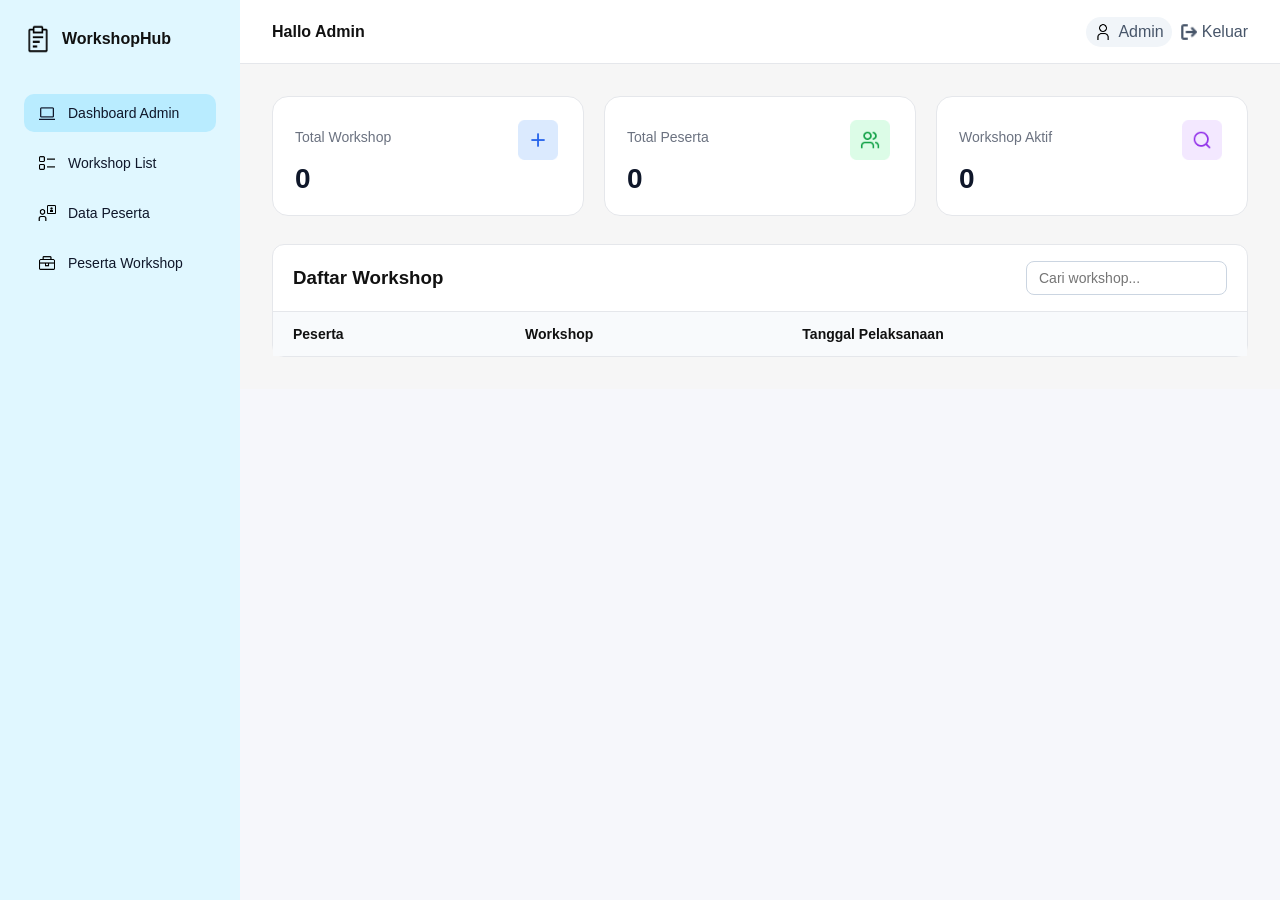
<file: WEB-TUBES CC/DashAdmin.html>
<!DOCTYPE html>
<html lang="id">
<head>
  <meta charset="UTF-8" />
  <meta name="viewport" content="width=device-width, initial-scale=1.0" />
  <title>Dashboard Admin</title>
  <link rel="stylesheet" href="admin.css" />
</head>
<body>

<div class="admin-layout">

  <aside class="sidebar">
    <div class="sidebar-brand">
      <img src="assest/report.png" alt="Logo">
      <span>WorkshopHub</span>
    </div>

    <nav class="sidebar-menu">
      <a class="active" href="DashAdmin.html">
        <img src="assest/laptop.png" alt="Dashboard Icon" />
        <span>Dashboard Admin</span>
      </a>
      <a href="WorkshopList.html">
        <img src="assest/list--boxes.png" alt="Workshop List Icon" />
        <span>Workshop List</span>
      </a>
      <a href="DataPeserta.html">
        <img src="assest/user--identification.png" alt="Data Peserta Icon" />
        <span>Data Peserta</span>
      </a>
      <a href="PesertaWorkshop.html">
        <img src="assest/tool-box.png" alt="Peserta Workshop Icon" />
        <span>Peserta Workshop</span>
      </a>
    </nav>
  </aside>

  <div class="main">
    <header class="topbar">
      <span class="page-title">Hallo Admin</span>

      <div class="topbar-user">
        <div class="user-badge">
          <img src="assest/user.png" alt="User">
          <span>Admin</span>
        </div>

        <a href="index.html" class="logout-btn">
          <img src="assest/Span.png" alt="Logout">
          <span>Keluar</span>
        </a>
      </div>
    </header>

    <section class="content">

      <div class="summary">
        <div class="card">
          <div class="card-top">
            <p>Total Workshop</p>
            <a href="addList.html" class="card-icon blue">
              <img src="assest/add.png" />
            </a>
          </div>
          <h2 id="totalWorkshop">0</h2>
        </div>
        <div class="card">
          <div class="card-top">
            <p>Total Peserta</p>
            <div class="card-icon green">
              <img src="assest/peserta.png" />
            </div>
          </div>
          <h2 id="totalPeserta">0</h2>
        </div>
        <div class="card">
          <div class="card-top">
            <p>Workshop Aktif</p>
            <div class="card-icon purple">
              <img src="assest/search.png" />
            </div>
          </div>
          <h2 id="workshopAktif">0</h2>
        </div>
      </div>

      <div class="table-card">
        <div class="table-header">
          <h3>Daftar Workshop</h3>
          <input type="text" placeholder="Cari workshop..." />
        </div>

        <table>
          <thead>
            <tr>
              <th>Peserta</th>
              <th>Workshop</th>
              <th>Tanggal Pelaksanaan</th>
            </tr>
          </thead>
          <tbody id="tableBody">
            <!-- DATA DARI DATABASE -->
            <!--
            <tr>
              <td>Indi Viska</td>
              <td>Cloud Security</td>
              <td>2024-07-15</td>
            </tr>
            -->
          </tbody>
        </table>
      </div>

    </section>
  </div>

</div>

</body>
</html>
</file>
<file: WEB-TUBES CC/admin.css>
* {
  margin: 0;
  padding: 0;
  box-sizing: border-box;
  font-family: "Poppins", sans-serif;
}

body {
  background: #f6f7fb;
  color: #111;
}

/* LAYOUT */
.admin-layout {
  display: flex;
  min-height: 100vh;
}

/* SIDEBAR */
.sidebar {
  width: 240px;
  background: #e0f7ff;
  padding: 24px;
}

.sidebar-brand {
  display: flex;
  align-items: center;
  gap: 10px;
  font-weight: 700;
  margin-bottom: 40px;
}

.sidebar-brand img {
  width: 28px;
}

.sidebar-menu {
  display: flex;
  flex-direction: column;
  gap: 12px;
}

.sidebar-menu a {
  display: flex;
  align-items: center;
  gap: 12px;
  padding: 10px 14px;
  border-radius: 10px;
  cursor: pointer;
  color: #0f172a;
  font-size: 14px;
  text-decoration: none;
}

.sidebar-menu a img {
  width: 18px;
  height: 18px;
  object-fit: contain;
  flex-shrink: 0;
}

.sidebar-menu a.active,
.sidebar-menu a:hover {
  background: #b9ecff;
  font-weight: 500;
}

/* MAIN */
.main {
  flex: 1;
  display: flex;
  flex-direction: column;
}

/* TOPBAR */
.topbar {
  height: 64px;
  background: #fff;
  border-bottom: 1px solid #e5e7eb;
  padding: 0 32px;
  display: flex;
  align-items: center;
  justify-content: space-between;
}

.page-title {
  font-weight: 600;
}

.topbar-user {
  display: flex;
  align-items: center;
  gap: 8px;
}

.user-badge {
  display: inline-flex;
  align-items: center;
  gap: 6px;
  padding: 6px 8px;
  border-radius: 999px;
  background: #f1f5f9;
  color: #475569;
  font-weight: 500;
}

.user-badge img,
.logout-btn img {
  display: block;
  width: 18px;
  height: 18px;
}

.logout-btn {
  display: inline-flex;
  align-items: center;
  gap: 4px;
  color: #475569;
  text-decoration: none;
  font-weight: 500;
  white-space: nowrap;
}

.logout-btn:hover {
  color: #0f172a;
}

.content {
  padding: 32px;
}

/* SUMMARY */
.summary {
  display: grid;
  grid-template-columns: repeat(3, 1fr);
  gap: 20px;
  margin-bottom: 28px;
}

.card {
  background: #ffffff;
  border-radius: 16px;
  padding: 20px 22px;
  border: 1px solid #e5e7eb;
  display: flex;
  flex-direction: column;
  justify-content: space-between;
  min-height: 120px;
}

.card p {
  font-size: 14px;
  color: #6b7280;
  margin-bottom: 6px;
}

.card h2 {
  font-size: 28px;
  font-weight: 600;
  color: #0f172a;
  margin-top: auto;
}

.card-top {
  display: flex;
  justify-content: space-between;
  align-items: center;
}

.card-icon {
  width: 46px;
  height: 46px;
  border-radius: 12px;
  display: flex;
  align-items: center;
  justify-content: center;
}

.card-icon img {
  width: 40px;
  height: 40px;
}

.card > img {
  width: 34px;
  height: 34px;
  margin: 6px 0 12px;
}

/* TABLE */
.table-card {
  background: #fff;
  border-radius: 12px;
  border: 1px solid #e5e7eb;
}

.table-header {
  padding: 16px 20px;
  display: flex;
  justify-content: space-between;
  align-items: center;
  border-bottom: 1px solid #e5e7eb;
}

.table-header input {
  padding: 8px 12px;
  border-radius: 8px;
  border: 1px solid #cbd5e1;
}

table {
  width: 100%;
  border-collapse: collapse;
}

th, td {
  padding: 14px 20px;
  text-align: left;
  font-size: 14px;
}

thead {
  background: #f8fafc;
}

tbody tr:not(:last-child) {
  border-bottom: 1px solid #e5e7eb;
}

.content-title {
  font-size: 28px;
  font-weight: 700;
  margin-bottom: 24px;
}

/* GRID */
.workshop-grid {
  display: grid;
  grid-template-columns: repeat(auto-fill, minmax(320px, 1fr));
  gap: 20px;
}

.workshop-card {
  background: #fff;
  border-radius: 14px;
  padding: 24px;
  border: 1px solid #e5e7eb;
  position: relative;
  display: flex;
  flex-direction: column;
  gap: 12px;
}

.card-actions {
  position: absolute;
  top: 16px;
  right: 16px;
  display: flex;
  gap: 8px;
}

.card-actions img {
  width: 20px;
  cursor: pointer;
}

.workshop-title {
  font-size: 20px;
  font-weight: 700;
  color: #0f172a;
}

.workshop-desc {
  font-size: 14px;
  color: #64748b;
  line-height: 1.5;
}

.workshop-info {
  list-style: none;
  padding: 0;
  margin: 12px 0 0;
  display: flex;
  flex-direction: column;
  gap: 8px;
}

.workshop-info li {
  display: flex;
  align-items: center;
  gap: 10px;
  font-size: 14px;
  color: #475569;
}

.workshop-info img {
  width: 16px;
}

.workshop-add {
  background: #b9ecff;
  color: white;
  font-size: 48px;
  font-weight: 700;
  border-radius: 14px;
  display: flex;
  align-items: center;
  justify-content: center;
  text-decoration: none;
  transition: background 0.2s;
}

.workshop-add:hover {
  background: #2563eb;
}

/* ADD LIST */

body.modal-open {
  overflow: hidden;
}

.modal-overlay {
  position: fixed;
  inset: 0;
  background: rgba(15, 23, 42, 0.35);
  backdrop-filter: blur(6px);
  z-index: 90;
}

.modal {
  position: fixed;
  inset: 0;
  z-index: 100;
  display: flex;
  align-items: center;
  justify-content: center;
  padding: 16px;
}

.container {
  width: 100%;
  max-width: 560px;
  background: #ffffff;
  border-radius: 12px;
  display: flex;
  flex-direction: column;
  max-height: 90vh;
}

.modal-header,
.modal-footer {
  padding: 16px 24px;
  display: flex;
  justify-content: space-between;
  align-items: center;
}

.modal-header h2 {
  font-size: 20px;
  font-weight: 600;
}

.close-btn {
  font-size: 24px;
  text-decoration: none;
  color: #0f172a;
}

.modal-footer {
  background: #f8fafc;
  gap: 12px;
}

.modal-body {
  padding: 16px 24px;
  overflow-y: auto;
}

.form-group {
  display: flex;
  flex-direction: column;
  gap: 6px;
  margin-bottom: 14px;
}

label {
  font-size: 14px;
  font-weight: 500;
  color: #334155;
}

input,
textarea {
  padding: 10px 12px;
  border-radius: 8px;
  border: 2px solid #cbd5e1;
  font-size: 14px;
}

input:focus,
textarea:focus {
  border-color: #2563eb;
  outline: none;
}

.form-row {
  display: flex;
  gap: 12px;
}

.form-row > .form-group {
  flex: 1;
}

.btn-cancel {
  background: #f1f5f9;
  padding: 10px 16px;
  border-radius: 8px;
  color: #0f172a;
  text-decoration: none;
}

.btn-save {
  background: #2563eb;
  color: white;
  padding: 10px 20px;
  border-radius: 8px;
  border: none;
}

.layout {
  display: flex;
  min-height: 100vh;
}

/* CONTENT */
.content {
  padding: 32px;
  background: #f6f6f6;
}

/* GRID */
.participant-grid {
  display: grid;
  grid-template-columns: repeat(auto-fill, minmax(320px, 1fr));
  gap: 24px;
}

/* CARD */
.participant-card {
  background: #fff;
  border-radius: 14px;
  border: 1px solid #e2e8f0;
  padding: 20px;
  position: relative; /* ⭐ INI KUNCI */
}

.card-header {
  display: flex;
  justify-content: space-between;
  align-items: flex-start;
}

.avatar {
  width: 349px;
  height: 187px;
}

.card-actions {
  display: flex;
  justify-content: flex-end;
  gap: 8px;
  margin-top: 10px;
}

.card-actions img {
  width: 20px;
  height: 20px;
  cursor: pointer;
  opacity: 0.7;
  transition: 0.2s ease;
}

.card-actions img:hover {
  opacity: 1;
  transform: scale(1.1);
}

.name {
  margin: 16px 0 12px;
  font-size: 18px;
  font-weight: 700;
  color: #0f172a;
}

.info {
  list-style: none;
  padding: 0;
  margin: 0;
}

.info li {
  display: flex;
  align-items: center;
  gap: 8px;
  font-size: 14px;
  color: #475569;
  margin-bottom: 6px;
}

.info img {
  width: 16px;
}

.layout {
  display: flex;
  min-height: 100vh;
  background: #f6f6f6;
}

.content {
  padding: 32px;
}

.content-title {
  font-size: 28px;
  font-weight: 700;
  margin-bottom: 24px;
}

.table-wrapper {
  background: #fff;
  border-radius: 12px;
  overflow: hidden;
  border: 1px solid #e5e7eb;
}

.data-table {
  width: 100%;
  border-collapse: collapse;
}

.data-table thead {
  background: #f1f5f9;
}

.data-table th,
.data-table td {
  padding: 16px;
  text-align: left;
  font-size: 14px;
  border-bottom: 1px solid #e5e7eb;
}

.data-table th {
  font-weight: 600;
  color: #0f172a;
}

.data-table td {
  color: #475569;
}

.status.active {
  color: #16a34a;
  font-weight: 600;
}

.status.inactive {
  color: #dc2626;
  font-weight: 600;
}

@media (max-width: 768px) {
  .admin-layout {
    flex-direction: column;
  }
  .sidebar {
    width: 100%;
    padding: 16px;
  }
  .sidebar-menu {
    flex-direction: row;
    flex-wrap: wrap;
    gap: 8px;
  }
  .sidebar-menu a {
    font-size: 13px;
    padding: 8px 10px;
  }
  .topbar {
    padding: 0 16px;
    height: auto;
    flex-direction: column;
    align-items: flex-start;
    gap: 8px;
  }
  .content {
    padding: 16px;
  }
  .summary {
    grid-template-columns: 1fr;
  }
  .table-card {
    overflow-x: auto;
  }
  table {
    min-width: 600px;
  }
  .workshop-grid {
    grid-template-columns: 1fr;
    gap: 16px;
  }
  .workshop-card {
    padding: 18px;
  }
  .card-actions {
    top: 12px;
    right: 12px;
  }
  .card-actions img {
    width: 18px;
  }
  .workshop-title {
    font-size: 18px;
    text-align: center;
  }
  .workshop-desc {
    text-align: center;
  }
  .workshop-info {
    align-items: center;
  }
  .workshop-info li {
    justify-content: center;
  }
  .workshop-add {
    height: 120px;
    font-size: 42px;
  }
  .form-row {
    flex-direction: column;
  }
  .content {
    padding: 16px;
  }
  .content-title {
    font-size: 20px;
    margin-bottom: 16px;
  }
  .table-wrapper {
    overflow-x: auto;
  }
  .data-table {
    min-width: 700px;
  }
  .data-table th,
  .data-table td {
    padding: 10px;
    font-size: 12px;
    white-space: nowrap;
  }
}

@media (max-width: 1200px) {
  .content {
    padding: 24px;
  }
  .summary {
    gap: 16px;
  }
  .card {
    padding: 18px 20px;
  }
  .topbar {
    padding: 0 24px;
  }
  .workshop-grid {
    grid-template-columns: repeat(auto-fill, minmax(280px, 1fr));
    gap: 16px;
  }
  .workshop-card {
    padding: 20px;
  }
  .workshop-title {
    font-size: 18px;
  }
  .workshop-add {
    font-size: 40px;
  }
  .form-row {
    flex-direction: column;
  }
  .content {
    padding: 24px;
  }
  .content-title {
    font-size: 24px;
    margin-bottom: 20px;
  }
  .data-table th,
  .data-table td {
    padding: 12px;
    font-size: 13px;
  }
}
</file>
